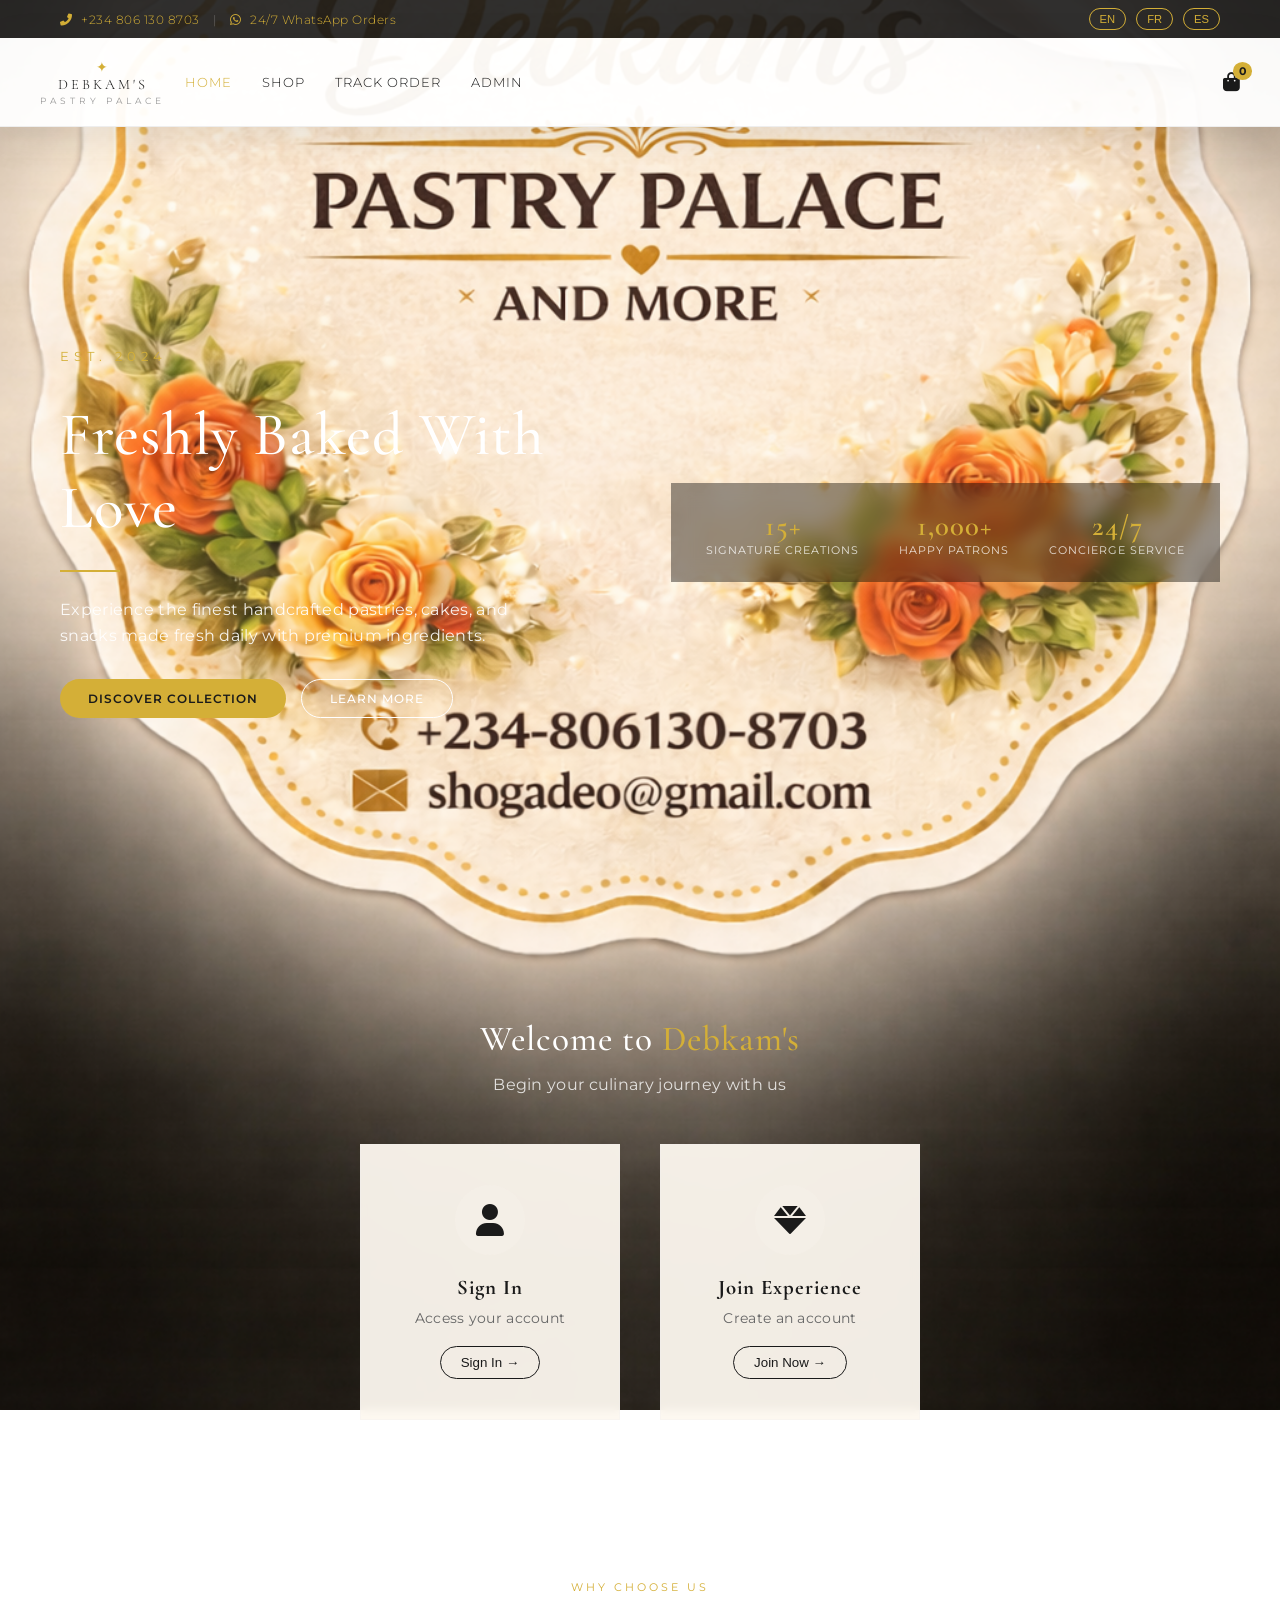
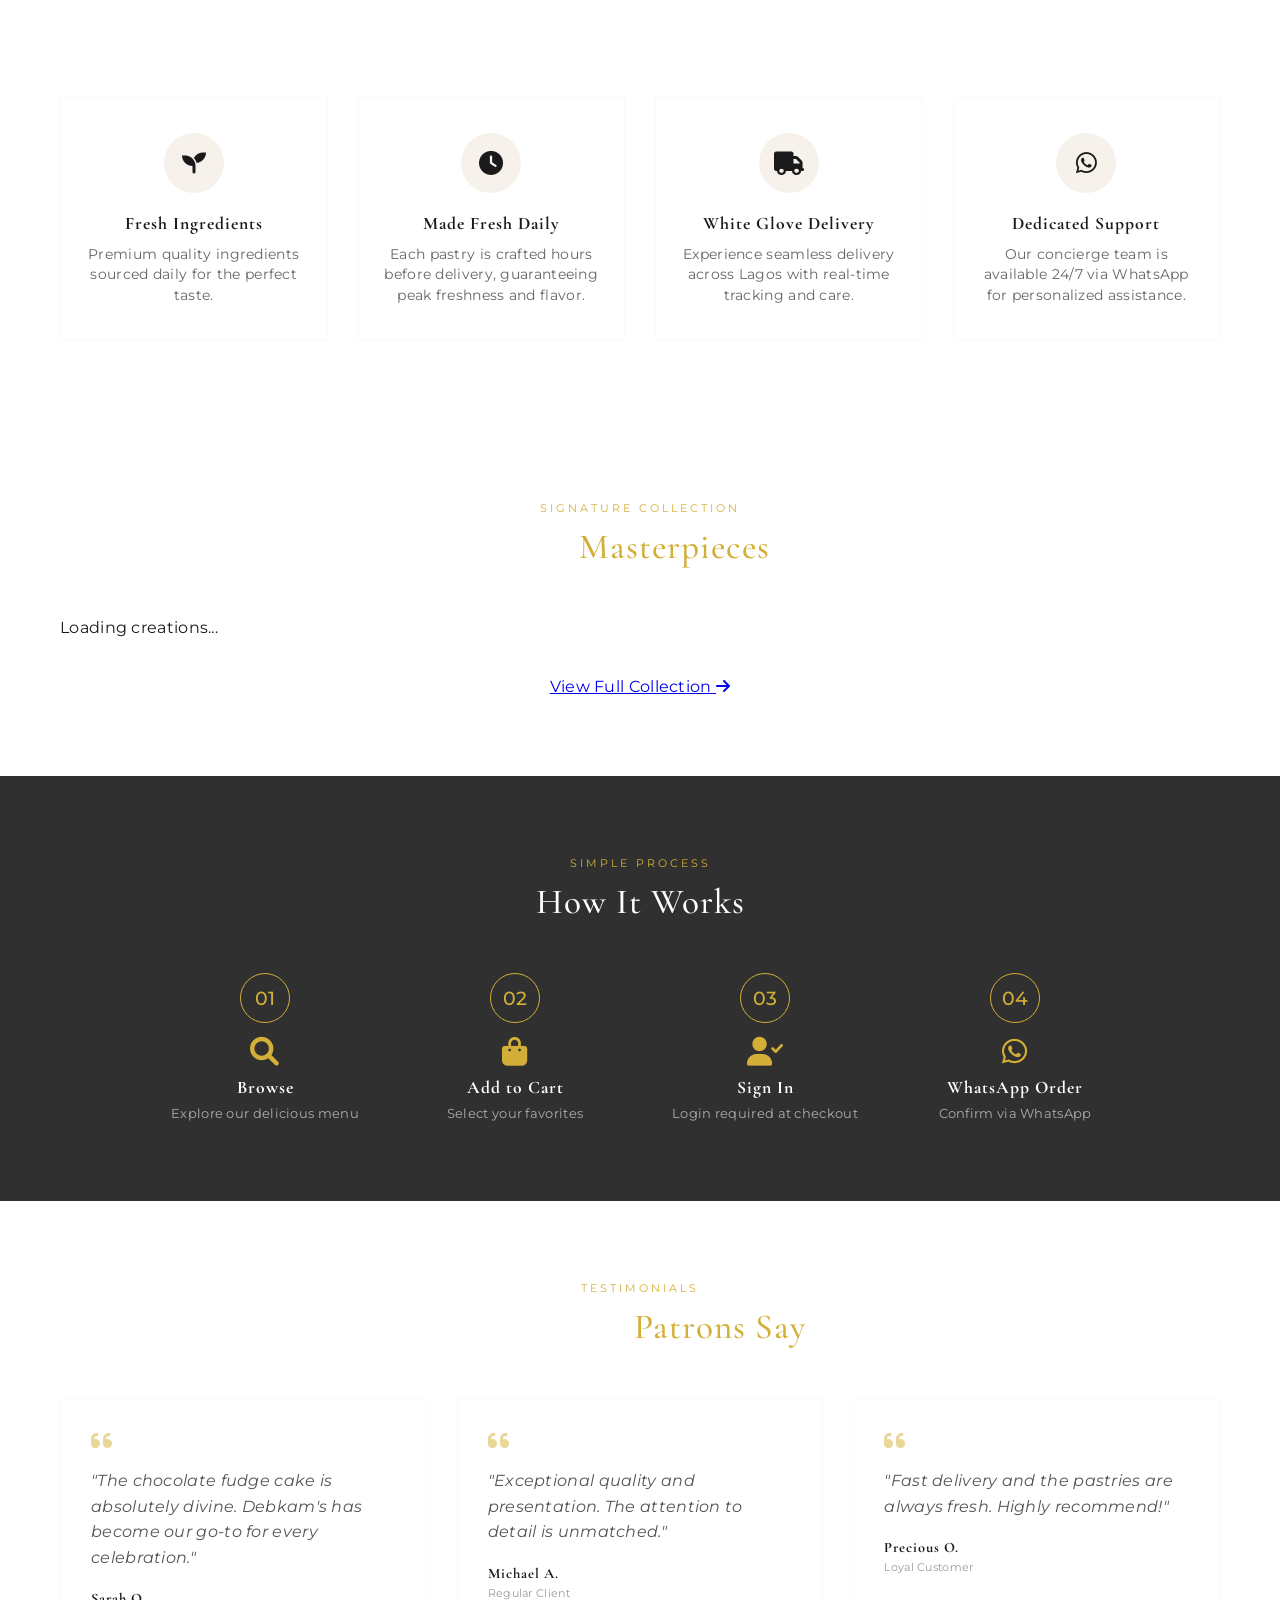
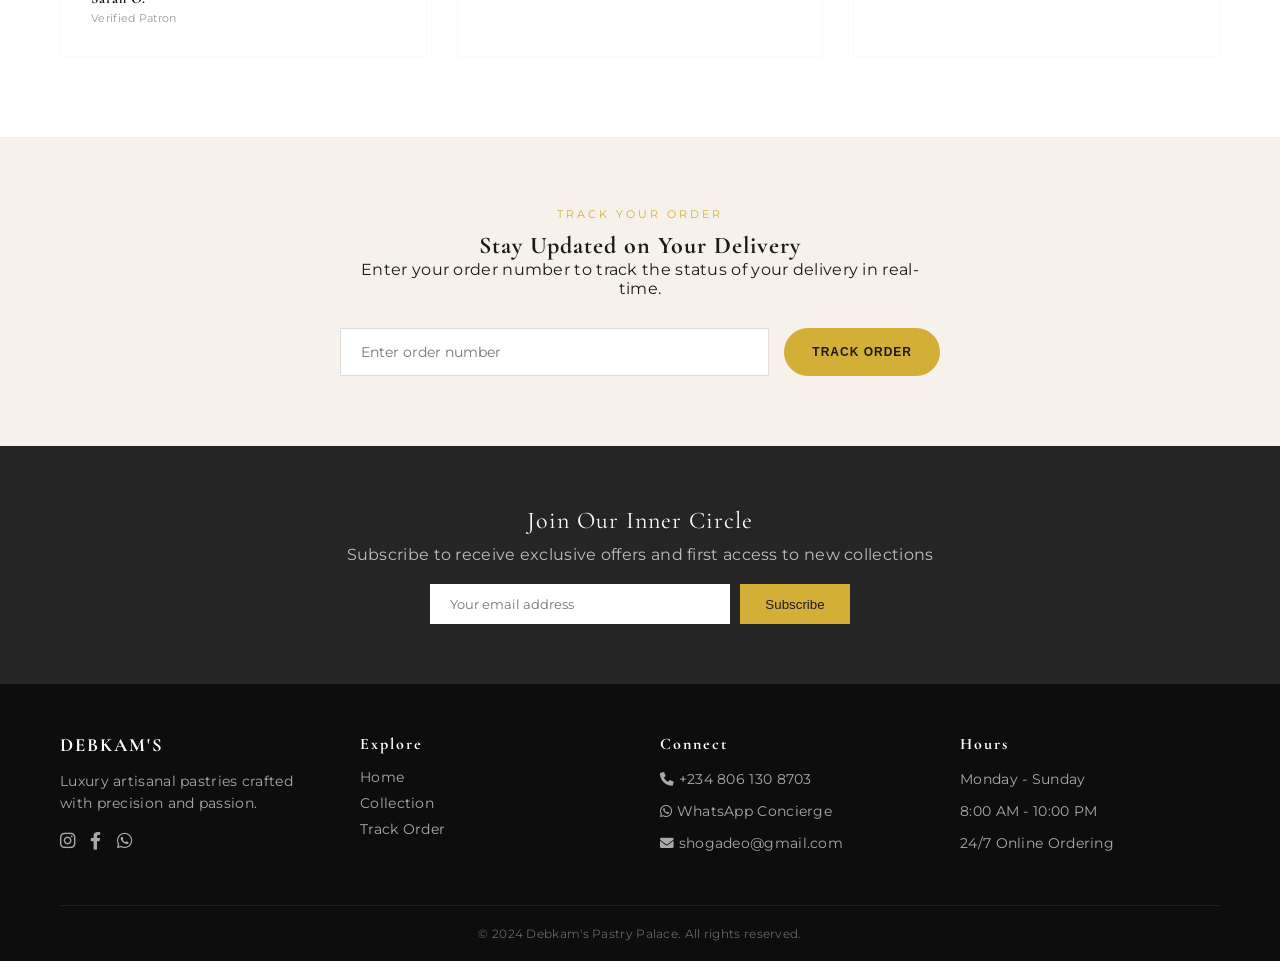
<file: index.html>
<!DOCTYPE html>
<html lang="en">
<head>
    <meta charset="UTF-8">
    <meta name="viewport" content="width=device-width, initial-scale=1.0">
    <title>Order Cakes in Lagos | Debkam's Pastry Palace</title>
    <style>
    body {
        background: url('assets/flyer2.png') no-repeat center center fixed !important;
        background-position: center 20%;
        background-size: cover !important;
    }
    body::before {
        background: rgba(0, 0, 0, 0.7) !important;
    }
</style>
    <meta name="description" content="Order fresh artisanal cakes, birthday cakes, and custom pastries in Lagos. Fast delivery from Debkam's Pastry Palace.">
    <meta name="keywords" content="cakes in Lagos, birthday cakes Lagos, order cakes online Nigeria, custom cakes Lagos">
    <meta name="author" content="Debkam's Pastry Palace">
    <link rel="stylesheet" href="style.css">
    <link href="https://fonts.googleapis.com/css2?family=Cormorant+Garamond:wght@300;400;500;600;700&family=Montserrat:wght@300;400;500;600;700&display=swap" rel="stylesheet">
    <link rel="stylesheet" href="https://cdnjs.cloudflare.com/ajax/libs/font-awesome/6.0.0-beta3/css/all.min.css">
</head>
<body>
    <!-- Top Bar
      -->
    <div class="top-bar">
        <div class="top-bar-content">
            <div class="contact-info">
                <i class="fas fa-phone-alt"></i> <span>+234 806 130 8703</span>
                <span class="divider">|</span>
                <i class="fab fa-whatsapp"></i> <span>24/7 WhatsApp Orders</span>
            </div>
            <div class="language-selector">
                <button onclick="setLanguage('en')" class="lang-btn">EN</button>
                <button onclick="setLanguage('fr')" class="lang-btn">FR</button>
                <button onclick="setLanguage('es')" class="lang-btn">ES</button>
            </div>
        </div>
    </div>

    <!-- Navigation -->
    <nav class="navbar">
        <div class="nav-logo" onclick="location.href='index.html'">
            <span class="logo-icon">✦</span>
            <h2>DEBKAM'S</h2>
            <span class="logo-sub">PASTRY PALACE</span>
        </div>
        <div class="nav-links">
            <a href="index.html" class="active">Home</a>
            <a href="shop.html">Shop</a>
            <a href="track-order.html">Track Order</a>
            <a href="admin.html">Admin</a>
            <button onclick="logout()" class="logout-btn-nav">Logout</button>
        </div>
        <div class="nav-icons">
            <a href="shop.html" class="cart-link">
                <i class="fas fa-shopping-bag"></i>
                <span class="cart-badge" id="navCartCount">0</span>
            </a>
        </div>
    </nav>

    <!-- Hero Section -->
    <section class="hero">
        <div class="hero-background">
            <div class="hero-overlay"></div>
        </div>
        <div class="hero-content">
            <div class="hero-text">
                <span class="gold-text">EST. 2024</span>
                <h1>
                    Order Fresh Cakes in Lagos<br>
                    <span class="gold">Custom & Birthday Cakes</span>
                </h1>
                <div class="hero-divider"></div>
                <p>Experience the pinnacle of pastry artistry. Each creation is meticulously handcrafted using the finest ingredients, delivering an unforgettable taste of luxury.</p>
                <div class="hero-buttons">
                    <a href="shop.html" class="btn-primary">Discover Collection</a>
                    <a href="#features" class="btn-secondary">Learn More</a>
                </div>
            </div>
            <div class="hero-stats">
                <div class="stat">
                    <h3>15+</h3>
                    <p>Signature Creations</p>
                </div>
                <div class="stat">
                    <h3>1,000+</h3>
                    <p>Happy Patrons</p>
                </div>
                <div class="stat">
                    <h3>24/7</h3>
                    <p>Concierge Service</p>
                </div>
            </div>
        </div>
    </section>

    <!-- Auth Cards Section -->
    <section class="auth-section-home">
        <div class="container">
            <h2 class="section-title">Welcome to <span class="gold">Debkam's</span></h2>
            <p class="section-subtitle">Begin your culinary journey with us</p>
            <div class="auth-cards">
                <div class="auth-card" onclick="showSignInModal()">
                    <div class="card-icon">
                        <i class="fas fa-user"></i>
                    </div>
                    <h3>Sign In</h3>
                    <p>Access your account</p>
                    <button class="btn-card">Sign In →</button>
                </div>
                
                <div class="auth-card" onclick="showRegisterModal()">
                    <div class="card-icon">
                        <i class="fas fa-gem"></i>
                    </div>
                    <h3>Join Experience</h3>
                    <p>Create an account</p>
                    <button class="btn-card">Join Now →</button>
                </div>
            </div>
        </div>
    </section>

    <!-- Features Section -->
    <section id="features" class="features">
        <div class="container">
            <div class="features-header">
                <span class="section-tag">Why Choose Us</span>
                <h2 class="section-title">The Debkam's <span class="gold">Difference</span></h2>
            </div>
            <div class="features-grid">
                <div class="feature-card">
                    <div class="feature-icon"><i class="fas fa-seedling"></i></div>
                    <h3>Premium Ingredients</h3>
                    <p>Sourced from the finest producers worldwide, ensuring exceptional quality in every bite.</p>
                </div>
                <div class="feature-card">
                    <div class="feature-icon"><i class="fas fa-clock"></i></div>
                    <h3>Made Fresh Daily</h3>
                    <p>Each pastry is crafted hours before delivery, guaranteeing peak freshness and flavor.</p>
                </div>
                <div class="feature-card">
                    <div class="feature-icon"><i class="fas fa-truck"></i></div>
                    <h3>White Glove Delivery</h3>
                    <p>Experience seamless delivery across Lagos with real-time tracking and care.</p>
                </div>
                <div class="feature-card">
                    <div class="feature-icon"><i class="fab fa-whatsapp"></i></div>
                    <h3>Dedicated Support</h3>
                    <p>Our concierge team is available 24/7 via WhatsApp for personalized assistance.</p>
                </div>
            </div>
        </div>
    </section>

    <!-- Featured Products -->
    <section class="featured-products">
        <div class="container">
            <div class="features-header">
                <span class="section-tag">Signature Collection</span>
                <h2 class="section-title">Our <span class="gold">Masterpieces</span></h2>
            </div>
            <div class="products-preview" id="productsPreview">
                <div class="loading">Loading creations...</div>
            </div>
            <div class="view-all">
                <a href="shop.html" class="btn-primary-outline">View Full Collection <i class="fas fa-arrow-right"></i></a>
            </div>
        </div>
    </section>

    <!-- How It Works -->
    <section class="how-it-works">
        <div class="container">
            <div class="features-header">
                <span class="section-tag gold">Simple Process</span>
                <h2 class="section-title">How It <span class="gold">Works</span></h2>
            </div>
            <div class="steps">
                <div class="step">
                    <div class="step-number">01</div>
                    <i class="fas fa-search"></i>
                    <h3>Browse</h3>
                    <p>Explore our curated collection of artisanal pastries</p>
                </div>
                <div class="step">
                    <div class="step-number">02</div>
                    <i class="fas fa-shopping-bag"></i>
                    <h3>Select</h3>
                    <p>Add your favorites to the cart</p>
                </div>
                <div class="step">
                    <div class="step-number">03</div>
                    <i class="fas fa-user-check"></i>
                    <h3>Account</h3>
                    <p>Sign in for a personalized experience</p>
                </div>
                <div class="step">
                    <div class="step-number">04</div>
                    <i class="fab fa-whatsapp"></i>
                    <h3>Confirm</h3>
                    <p>Receive confirmation via WhatsApp</p>
                </div>
            </div>
        </div>
    </section>

    <!-- Testimonials -->
    <section class="testimonials">
        <div class="container">
            <div class="features-header">
                <span class="section-tag">Testimonials</span>
                <h2 class="section-title">What Our <span class="gold">Patrons Say</span></h2>
            </div>
            <div class="testimonials-grid">
                <div class="testimonial-card">
                    <i class="fas fa-quote-left"></i>
                    <p>"The chocolate fudge cake is absolutely divine. Debkam's has become our go-to for every celebration."</p>
                    <div class="testimonial-author">
                        <h4>Sarah O.</h4>
                        <span>Verified Patron</span>
                    </div>
                </div>
                <div class="testimonial-card">
                    <i class="fas fa-quote-left"></i>
                    <p>"Exceptional quality and presentation. The attention to detail is unmatched."</p>
                    <div class="testimonial-author">
                        <h4>Michael A.</h4>
                        <span>Regular Client</span>
                    </div>
                </div>
                <div class="testimonial-card">
                    <i class="fas fa-quote-left"></i>
                    <p>"Fast delivery and the pastries are always fresh. Highly recommend!"</p>
                    <div class="testimonial-author">
                        <h4>Precious O.</h4>
                        <span>Loyal Customer</span>
                    </div>
                </div>
            </div>
        </div>
    </section>

    <!-- Track Order -->
    <section class="track-section">
        <div class="container">
            <div class="track-content">
                <div class="track-text">
                    <span class="section-tag">Track Your Order</span>
                    <h2>Stay Updated on <span class="gold">Your Delivery</span></h2>
                    <p>Enter your order number to track the status of your delivery in real-time.</p>
                    <div class="track-box">
                        <input type="text" id="trackOrderNumber" placeholder="Enter order number">
                        <button onclick="trackOrder()" class="btn-primary">Track Order</button>
                    </div>
                    <div id="trackResult" class="track-result" style="display:none;"></div>
                </div>
            </div>
        </div>
    </section>

    <!-- Newsletter -->
    <section class="newsletter">
        <div class="container">
            <div class="newsletter-content">
                <h3>Join Our Inner Circle</h3>
                <p>Subscribe to receive exclusive offers and first access to new collections</p>
                <div class="newsletter-form">
                    <input type="email" placeholder="Your email address">
                    <button>Subscribe</button>
                </div>
            </div>
        </div>
    </section>

    <!-- Footer -->
    <footer>
        <div class="container">
            <div class="footer-content">
                <div class="footer-section">
                    <h3>DEBKAM'S</h3>
                    <p>Luxury artisanal pastries crafted with precision and passion.</p>
                    <div class="social-links">
                        <a href="#"><i class="fab fa-instagram"></i></a>
                        <a href="#"><i class="fab fa-facebook-f"></i></a>
                        <a href="https://wa.me/2348061308703"><i class="fab fa-whatsapp"></i></a>
                    </div>
                </div>
                <div class="footer-section">
                    <h4>Explore</h4>
                    <a href="index.html">Home</a>
                    <a href="shop.html">Collection</a>
                    <a href="track-order.html">Track Order</a>
                </div>
                <div class="footer-section">
                    <h4>Connect</h4>
                    <p><i class="fas fa-phone"></i> +234 806 130 8703</p>
                    <p><i class="fab fa-whatsapp"></i> WhatsApp Concierge</p>
                    <p><i class="fas fa-envelope"></i> shogadeo@gmail.com</p>
                </div>
                <div class="footer-section">
                    <h4>Hours</h4>
                    <p>Monday - Sunday</p>
                    <p>8:00 AM - 10:00 PM</p>
                    <p>24/7 Online Ordering</p>
                </div>
            </div>
            <div class="footer-bottom">
                <p>&copy; 2024 Debkam's Pastry Palace. All rights reserved.</p>
            </div>
        </div>
    </footer>

    <!-- Modals -->
    <div class="modal" id="signInModal">
        <div class="modal-content">
            <span class="close-modal" onclick="closeModals()">&times;</span>
            <h3>Welcome Back</h3>
            <input type="email" id="loginEmail" placeholder="Email Address">
            <input type="password" id="loginPassword" placeholder="Password">
            <button onclick="login()" class="btn-gold-full">Sign In</button>
            <p class="modal-footer">Don't have an account? <a href="#" onclick="switchToRegister()">Join Now</a></p>
        </div>
    </div>

    <div class="modal" id="registerModal">
        <div class="modal-content">
            <span class="close-modal" onclick="closeModals()">&times;</span>
            <h3>Create Account</h3>
            <input type="text" id="regName" placeholder="Full Name">
            <input type="email" id="regEmail" placeholder="Email Address">
            <input type="tel" id="regPhone" placeholder="Phone Number">
            <input type="text" id="regAddress" placeholder="Delivery Address">
            <input type="password" id="regPassword" placeholder="Password">
            <button onclick="register()" class="btn-gold-full">Create Account</button>
            <p class="modal-footer">Already have an account? <a href="#" onclick="switchToLogin()">Sign In</a></p>
        </div>
    </div>

    <div class="modal" id="reviewModal">
        <div class="modal-content">
            <span class="close-modal" onclick="closeReviewModal()">&times;</span>
            <h3>Share Your Experience</h3>
            <input type="text" id="reviewName" placeholder="Your Name">
            <textarea id="reviewText" placeholder="Share your experience..." rows="4"></textarea>
            <div class="rating-input">
                <span>Your Rating:</span>
                <div class="stars-input">
                    <i class="far fa-star" data-rating="1" onclick="setRating(1)"></i>
                    <i class="far fa-star" data-rating="2" onclick="setRating(2)"></i>
                    <i class="far fa-star" data-rating="3" onclick="setRating(3)"></i>
                    <i class="far fa-star" data-rating="4" onclick="setRating(4)"></i>
                    <i class="far fa-star" data-rating="5" onclick="setRating(5)"></i>
                </div>
            </div>
            <button onclick="submitReview()" class="btn-gold-full">Submit Review</button>
        </div>
    </div>

    <!-- Checkout Modal -->
    <div class="modal" id="checkoutModal">
        <div class="modal-content">
            <span class="close-modal" onclick="closeCheckoutModal()">&times;</span>
            <h3>Complete Your Order</h3>
            <form onsubmit="submitOrder(event)">
                <input type="text" id="checkoutName" placeholder="Full Name" required>
                <input type="tel" id="checkoutPhone" placeholder="Phone Number" required>
                <textarea id="checkoutAddress" placeholder="Delivery Address"></textarea>
                <select id="deliveryOption" onchange="toggleAddressField()">
                    <option value="pickup">Pickup</option>
                    <option value="delivery">Delivery</option>
                </select>
                <input type="datetime-local" id="pickupTime">
                <div class="preorder-checkbox">
                    <label>
                        <input type="checkbox" id="isPreorder" onchange="togglePreorderFields()">
                        This is a pre-order
                    </label>
                </div>
                <div id="preorderFields" style="display: none;">
                    <input type="date" id="preorderDate" placeholder="Pre-order Date">
                    <input type="time" id="preorderTime" placeholder="Pre-order Time">
                    <textarea id="preorderMessage" placeholder="Special message for pre-order..."></textarea>
                </div>
                <div id="orderSummary"></div>
                <h4>Total: ₦<span id="orderTotal">0</span></h4>
                <button type="submit" class="btn-gold-full">Place Order</button>
            </form>
        </div>
    </div>

   <!-- Floating Checkout Bar - Small Circle -->
<div id="floatingCheckoutBar" style="display: none; position: fixed; bottom: 80px; right: 20px; background: #25D366; width: 50px; height: 50px; border-radius: 50%; z-index: 99999; box-shadow: 0 2px 10px rgba(0,0,0,0.2); cursor: pointer; text-align: center;" onclick="checkoutWithLogin()">
    <i class="fas fa-shopping-bag" style="font-size: 20px; line-height: 50px; color: white;"></i>
    <span id="floatingItemCount" style="position: absolute; top: -5px; right: -5px; background: #ff4444; color: white; font-size: 10px; font-weight: bold; border-radius: 50%; width: 18px; height: 18px; display: flex; align-items: center; justify-content: center;">0</span>
</div>

    <script src="translations.js"></script>
    <script src="script.js"></script>
</body>
</html>
</file>
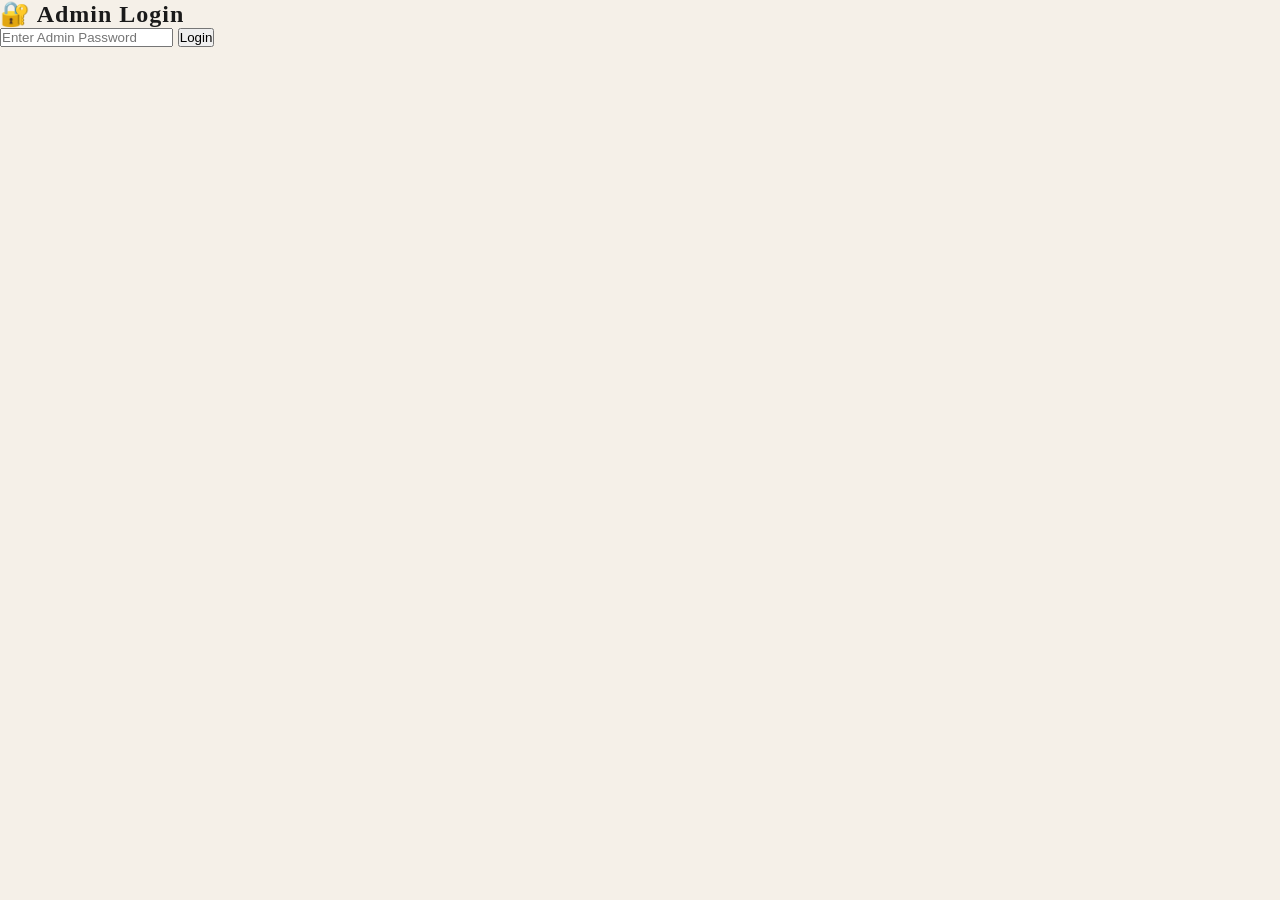
<file: admin.html>
<!DOCTYPE html>
<html lang="en">
<head>
    <meta charset="UTF-8">
    <meta name="viewport" content="width=device-width, initial-scale=1.0">
    <title>Admin - Debkam's Pastry Palace</title>
    <link rel="stylesheet" href="style.css">
    <link href="https://fonts.googleapis.com/css2?family=Inter:wght@300;400;500;600;700&display=swap" rel="stylesheet">
    <link rel="stylesheet" href="https://cdnjs.cloudflare.com/ajax/libs/font-awesome/6.0.0-beta3/css/all.min.css">
    <style>
    body {
        background: #f5f0e8 !important;
        background-image: none !important;
    }
    body::before {
        display: none !important;
    }
    .image-upload-section {
        margin: 15px 0;
    }
    .image-upload-section label {
        display: block;
        margin-bottom: 8px;
        font-weight: 500;
    }
    .upload-btn {
        background: #25D366;
        color: white;
        border: none;
        padding: 12px;
        border-radius: 8px;
        cursor: pointer;
        width: 100%;
        font-size: 14px;
        font-weight: 500;
    }
    .upload-btn:hover {
        background: #128C7E;
    }
    #imagePreview {
        margin: 10px 0;
        text-align: center;
    }
    #previewImg {
        width: 100px;
        height: 100px;
        object-fit: cover;
        border-radius: 8px;
        border: 2px solid #d4af37;
        padding: 3px;
    }
    #uploadStatus {
        font-size: 12px;
        margin-top: 5px;
        text-align: center;
    }
    </style>
</head>
<body>
    <div class="admin-container">
        <div class="admin-login" id="adminLogin">
            <h2>🔐 Admin Login</h2>
            <input type="password" id="adminPassword" placeholder="Enter Admin Password">
            <button id="adminLoginBtn">Login</button>
        </div>

        <div class="admin-dashboard" id="adminDashboard" style="display:none;">
            <header class="admin-header">
                <h1>🍰 Admin Dashboard - Debkam's Pastry Palace</h1>
                <button id="adminLogoutBtn">Logout</button>
            </header>

            <div class="admin-stats">
                <div class="stat-card"><h3>Total Products</h3><p id="totalProducts">0</p></div>
                <div class="stat-card"><h3>Total Orders</h3><p id="totalOrders">0</p></div>
                <div class="stat-card"><h3>Total Customers</h3><p id="totalCustomers">0</p></div>
            </div>

            <!-- RESET BUTTON -->
            <div style="text-align: center; margin: 20px 0;">
                <button onclick="resetAllData()" style="background: #dc3545; color: white; border: none; padding: 12px 25px; border-radius: 8px; cursor: pointer; font-weight: bold; font-size: 16px;">
                    🗑️ RESET ALL DATA
                </button>
            </div>

            <div class="admin-tabs">
                <button class="admin-tab active" data-tab="products">📦 Products</button>
                <button class="admin-tab" data-tab="orders">📋 Orders</button>
                <button class="admin-tab" data-tab="customers">👥 Customers</button>
            </div>

            <div class="admin-tab-content active" id="productsTab">
                <div class="add-product-form">
                    <h3>➕ Add New Product</h3>
                    <input type="text" id="newProductName" placeholder="Product Name">
                    <input type="number" id="newProductPrice" placeholder="Price (₦)">
                    
                    <!-- Image Upload Section with Cloud Upload -->
                    <div class="image-upload-section">
                        <label>📸 Product Image:</label>
                        <input type="file" id="newProductImageFile" accept="image/*" onchange="uploadToImgBB(this)" style="display: none;">
                        <button type="button" class="upload-btn" onclick="document.getElementById('newProductImageFile').click()">
                            <i class="fas fa-cloud-upload-alt"></i> Choose Image from Gallery
                        </button>
                        <div id="imagePreview" style="margin: 10px 0; display: none;">
                            <img id="previewImg" style="width: 100px; height: 100px; object-fit: cover; border-radius: 8px;">
                        </div>
                        <div id="uploadStatus" style="font-size: 12px; margin-top: 5px;"></div>
                        <input type="hidden" id="uploadedImageUrl">
                        <small style="display: block; text-align: center; margin-top: 5px;">Image uploads to cloud - everyone can see it!</small>
                    </div>
                    
                    <textarea id="newProductDesc" placeholder="Description"></textarea>
                    <select id="newProductCategory">
                        <option value="cakes">🎂 Cakes</option>
                        <option value="pastries">🥐 Pastries</option>
                        <option value="savory">🍗 Savory</option>
                        <option value="drinks">🥤 Drinks</option>
                    </select>
                    <button id="addProductBtn">➕ Add Product</button>
                </div>
                <div id="productsListAdmin"></div>
            </div>

            <div class="admin-tab-content" id="ordersTab">
                <div class="orders-filter">
                    <input type="text" id="orderSearch" placeholder="Search by customer...">
                </div>
                <div id="ordersList"></div>
            </div>

            <div class="admin-tab-content" id="customersTab">
                <div id="customersList"></div>
            </div>
        </div>
    </div>

    <script src="admin.js"></script>
</body>
</html>
</file>
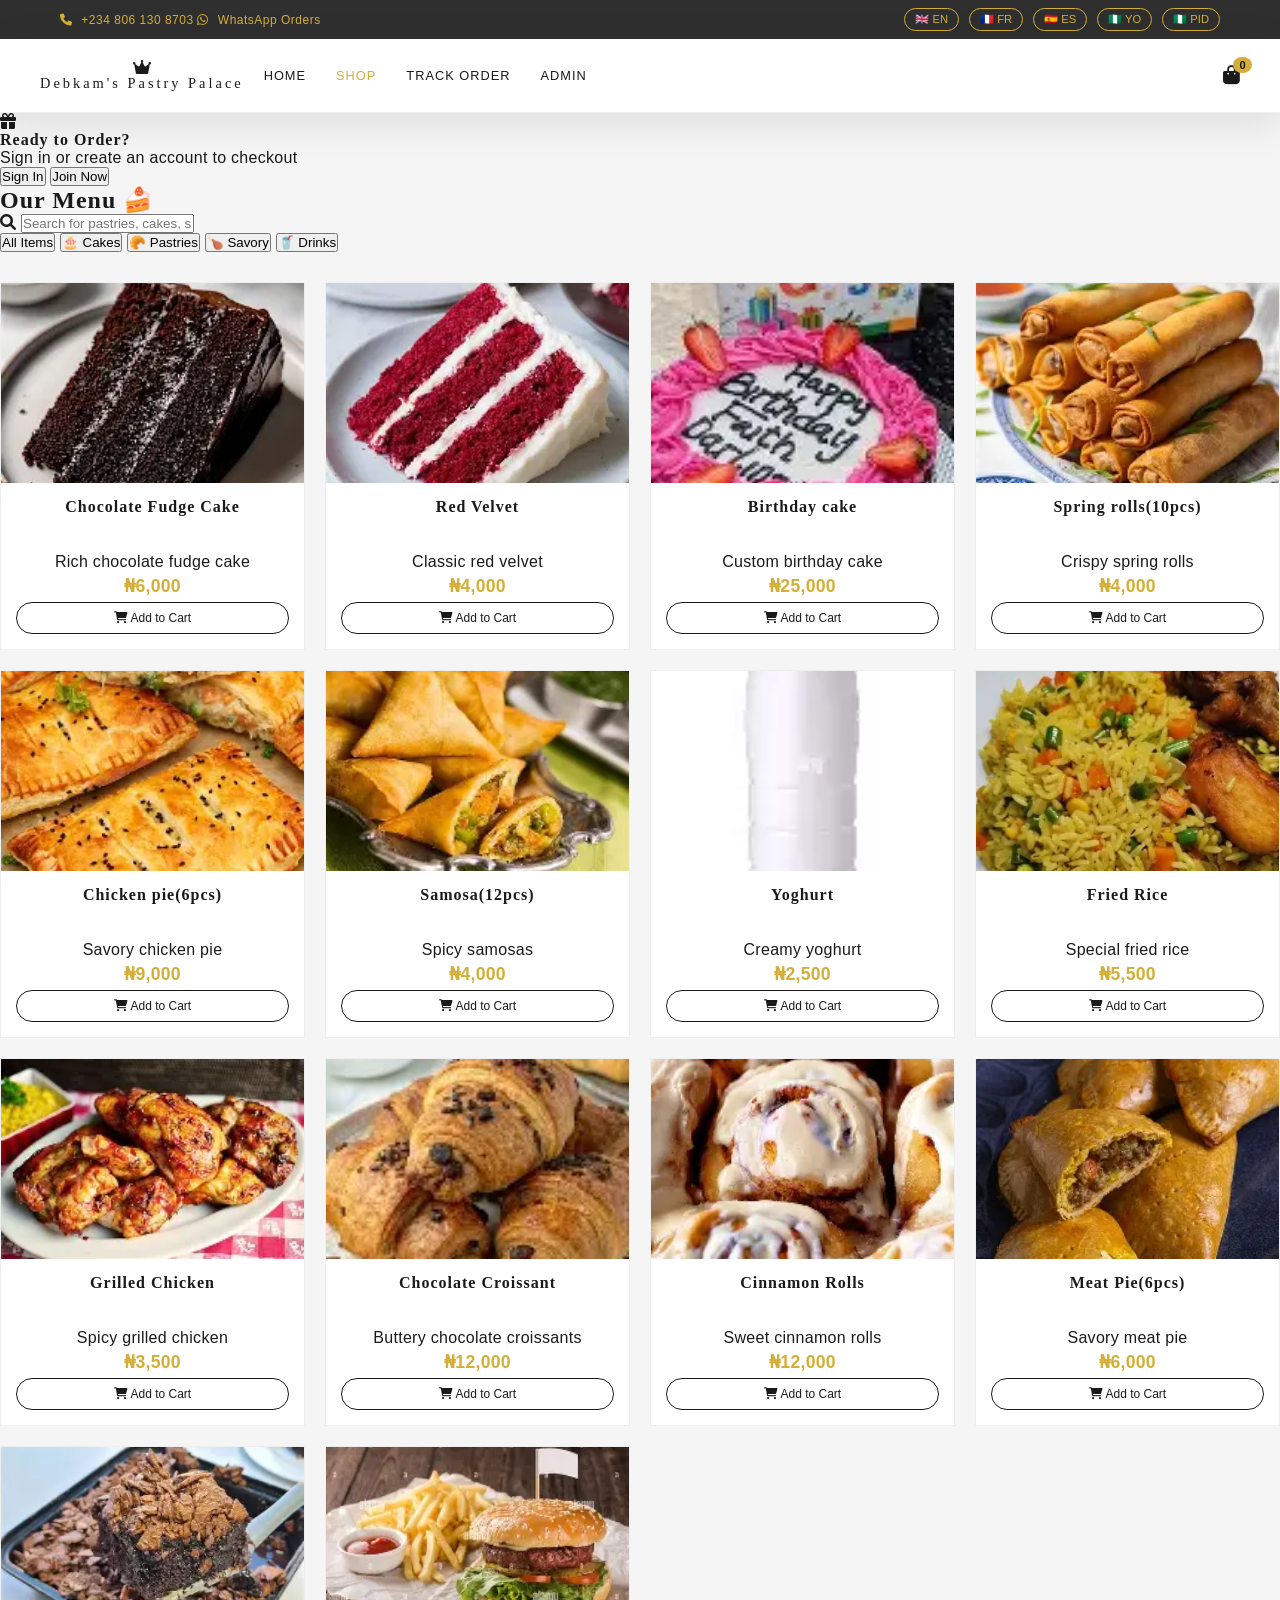
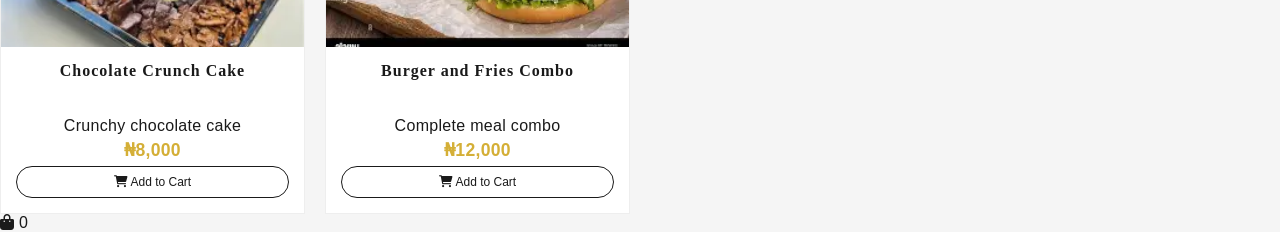
<file: shop.html>
<!DOCTYPE html>
<html lang="en">
<head>
    <meta charset="UTF-8">
    <meta name="viewport" content="width=device-width, initial-scale=1.0">
    <title>Shop - Debkam's Pastry Palace</title>
    <link rel="stylesheet" href="style.css">
    <link href="https://fonts.googleapis.com/css2?family=Playfair+Display:wght@400;500;600;700;800&family=Poppins:wght@300;400;500;600&display=swap" rel="stylesheet">
    <link rel="stylesheet" href="https://cdnjs.cloudflare.com/ajax/libs/font-awesome/6.0.0-beta3/css/all.min.css">
</head>
<body>
    <!-- Top Bar -->
    <div class="top-bar">
        <div class="top-bar-content">
            <div class="contact-info">
                <i class="fas fa-phone"></i> <span>+234 806 130 8703</span>
                <i class="fab fa-whatsapp"></i> <span>WhatsApp Orders</span>
            </div>
            <div class="language-selector">
                <button onclick="setLanguage('en')" class="lang-btn">🇬🇧 EN</button>
                <button onclick="setLanguage('fr')" class="lang-btn">🇫🇷 FR</button>
                <button onclick="setLanguage('es')" class="lang-btn">🇪🇸 ES</button>
                <button onclick="setLanguage('yo')" class="lang-btn">🇳🇬 YO</button>
                <button onclick="setLanguage('pcm')" class="lang-btn">🇳🇬 PID</button>
            </div>
        </div>
    </div>

    <!-- Navigation -->
    <nav class="navbar">
        <div class="nav-logo" onclick="goHome()">
            <i class="fas fa-crown"></i>
            <h2>Debkam's <span>Pastry Palace</span></h2>
        </div>
        <div class="nav-links">
            <a href="index.html">Home</a>
            <a href="shop.html" class="active">Shop</a>
            <a href="track-order.html">Track Order</a>
            <a href="admin.html">Admin</a>
        </div>
        <div class="nav-icons">
            <a href="#" class="cart-link" onclick="toggleCart()">
                <i class="fas fa-shopping-bag"></i>
                <span class="cart-badge" id="cartCount">0</span>
            </a>
            <button onclick="logout()" class="logout-btn" id="logoutBtn" style="display: none;">
                <i class="fas fa-sign-out-alt"></i> Logout
            </button>
        </div>
    </nav>

    <!-- Main Shop Content -->
    <main class="shop-main">
        <!-- Auth Banner - Shows when not logged in -->
        <div class="auth-banner" id="authBanner" style="display: flex;">
            <div class="auth-banner-content">
                <div class="auth-banner-text">
                    <i class="fas fa-gift"></i>
                    <div>
                        <h4>Ready to Order?</h4>
                        <p>Sign in or create an account to checkout</p>
                    </div>
                </div>
                <div class="auth-banner-buttons">
                    <button onclick="showSignInModal()" class="btn-small-gold">Sign In</button>
                    <button onclick="showRegisterModal()" class="btn-small-outline">Join Now</button>
                </div>
            </div>
        </div>

        <!-- Products Header -->
        <div class="products-header">
            <h2>Our Menu 🍰</h2>
            <div class="search-filter">
                <i class="fas fa-search"></i>
                <input type="text" id="searchInput" placeholder="Search for pastries, cakes, snacks...">
            </div>
        </div>

        <!-- Category Filters -->
        <div class="category-filters">
            <button class="category-btn active" onclick="filterCategory('all')">All Items</button>
            <button class="category-btn" onclick="filterCategory('cakes')">🎂 Cakes</button>
            <button class="category-btn" onclick="filterCategory('pastries')">🥐 Pastries</button>
            <button class="category-btn" onclick="filterCategory('savory')">🍗 Savory</button>
            <button class="category-btn" onclick="filterCategory('drinks')">🥤 Drinks</button>
        </div>

        <!-- Products Grid -->
        <div class="products-grid" id="productsGrid">
            <div class="loading-spinner">Loading delicious treats... 🍰</div>
        </div>
    </main>

    <!-- Cart Sidebar -->
    <div class="cart-sidebar" id="cartSidebar">
        <div class="cart-header">
            <h3>Your Cart</h3>
            <button class="close-cart" onclick="toggleCart()">&times;</button>
        </div>
        <div class="cart-items" id="cartItems">
            <p class="empty-cart">Your cart is empty</p>
        </div>
        <div class="cart-footer">
            <div class="cart-total">
                <span>Subtotal:</span>
                <span id="cartTotal">₦0</span>
            </div>
            <button class="checkout-btn" onclick="checkoutWithLogin()">Proceed to Checkout</button>
        </div>
    </div>

    <!-- Cart Overlay -->
    <div class="cart-overlay" id="cartOverlay" onclick="toggleCart()"></div>

    <!-- Floating Cart Button -->
    <div class="cart-floating" id="cartFloating" onclick="toggleCart()">
        <i class="fas fa-shopping-bag"></i>
        <span id="floatingCartCount">0</span>
    </div>

    <!-- Floating Checkout Bar - IMPROVED VISIBLE VERSION -->
    <div id="floatingCheckoutBar" style="display: none; position: fixed; bottom: 20px; left: 0; right: 0; background: #25D366; padding: 15px; z-index: 10000; box-shadow: 0 -2px 10px rgba(0,0,0,0.2); cursor: pointer; text-align: center;" onclick="checkoutWithLogin()">
        <i class="fas fa-shopping-bag" style="font-size: 18px; color: white;"></i>
        <span style="color: white; font-weight: bold; margin-left: 10px;">
            Checkout (<span id="floatingItemCount">0</span> items)
        </span>
        <i class="fas fa-arrow-right" style="color: white; margin-left: 10px;"></i>
    </div>

    <!-- Checkout Modal with Pre-order Section -->
    <div class="modal" id="checkoutModal">
        <div class="modal-content" style="max-height: 85vh; overflow-y: auto;">
            <span class="close-modal" onclick="closeCheckoutModal()">&times;</span>
            <h3>Complete Your Order</h3>
            <form id="checkoutForm" onsubmit="submitOrder(event)">
                <div class="form-group">
                    <label>Full Name</label>
                    <input type="text" id="checkoutName" placeholder="Enter your full name">
                </div>
                <div class="form-group">
                    <label>Phone Number</label>
                    <input type="text" id="checkoutPhone" placeholder="Enter your phone number">
                </div>
                
                <!-- Payment Method -->
                <div class="form-group">
                    <label>Payment Method</label>
                    <select id="paymentMethod" required>
                        <option value="bank">🏦 Bank Transfer (Opay)</option>
                        <option value="card" disabled>💳 Card Payment (Coming Soon)</option>
                    </select>
                    <small style="color: #999; display: block; margin-top: 5px;">* Card payment coming soon! Only Bank Transfer available now.</small>
                </div>

                <!-- Bank Info Box -->
                <div class="bank-info" id="bankInfo">
                    <p><i class="fas fa-university"></i> <strong>🏦 Bank Transfer Details</strong></p>
                    <p><i class="fas fa-building"></i> Bank: Opay</p>
                    <p><i class="fas fa-user"></i> Account Name: <strong>DORIS SHOGADE AMAECHI</strong></p>
                    <p><i class="fas fa-hashtag"></i> Account Number: <strong>8087299383</strong>
                        <button type="button" class="copy-bank-btn" onclick="copyBankDetails()">📋 Copy</button>
                    </p>
                    <small><i class="fas fa-info-circle"></i> Send payment proof via WhatsApp after ordering</small>
                </div>

                <div class="form-group">
                    <label>Delivery Option</label>
                    <select id="deliveryOption" onchange="toggleAddressField()">
                        <option value="pickup">📍 Pickup (Free)</option>
                        <option value="delivery">🚚 Delivery</option>
                    </select>
                </div>
                
                <div class="form-group" id="addressGroup" style="display:none;">
                    <label>Delivery Address</label>
                    <input type="text" id="checkoutAddress" placeholder="Enter your full address">
                </div>
                
                <div class="form-group">
                    <label>Preferred Pickup/Delivery Time</label>
                    <input type="datetime-local" id="pickupTime" required>
                </div>
                
                <div class="order-summary">
                    <h4>Order Summary</h4>
                    <div id="orderSummary"></div>
                    <div class="order-total">
                        <strong>Total: ₦<span id="orderTotal">0</span></strong>
                    </div>
                </div>

                <!-- PRE-ORDER SECTION -->
                <div class="preorder-section" style="margin-top: 20px; padding: 15px; background: #fef9e6; border-radius: 10px; border-left: 3px solid var(--gold);">
                    <div style="display: flex; align-items: center; gap: 10px; margin-bottom: 15px;">
                        <i class="fas fa-calendar-alt" style="color: var(--gold); font-size: 1.2rem;"></i>
                        <label style="font-weight: bold;">
                            <input type="checkbox" id="isPreorder" onchange="togglePreorderFields()"> This is a pre-order (for events/birthdays)
                        </label>
                    </div>
                    
                    <div id="preorderFields" style="display: none;">
                        <div class="form-group">
                            <label>📅 Delivery/Pickup Date:</label>
                            <input type="date" id="preorderDate" min="">
                            <small>Orders require 24-48 hours notice for events</small>
                        </div>
                        
                        <div class="form-group">
                            <label>⏰ Preferred Time:</label>
                            <select id="preorderTime">
                                <option value="10:00">10:00 AM</option>
                                <option value="12:00">12:00 PM</option>
                                <option value="14:00">2:00 PM</option>
                                <option value="16:00">4:00 PM</option>
                                <option value="18:00">6:00 PM</option>
                            </select>
                        </div>
                        
                        <div class="form-group">
                            <label>🎁 Special Instructions (e.g., cake message):</label>
                            <textarea id="preorderMessage" rows="2" placeholder="Write 'Happy Birthday', 'Congratulations', cake design requests, etc."></textarea>
                        </div>
                    </div>
                </div>
                
                <!-- CONFIRM ORDER BUTTON -->
                <button type="submit" class="btn-gold-full" style="margin-top: 20px; width: 100%; background: #25D366; color: white; padding: 15px; font-size: 16px; border: none; border-radius: 10px; cursor: pointer;">
                    <i class="fab fa-whatsapp"></i> Confirm Order via WhatsApp
                </button>
            </form>
        </div>
    </div>

    <!-- Sign In Modal -->
    <div class="modal" id="signInModal">
        <div class="modal-content">
            <span class="close-modal" onclick="closeModals()">&times;</span>
            <h3>Welcome Back!</h3>
            <input type="email" id="loginEmail" placeholder="Email Address">
            <input type="password" id="loginPassword" placeholder="Password">
            <button onclick="login()" class="btn-gold-full">Sign In</button>
            <p class="modal-footer">Don't have an account? <a href="#" onclick="switchToRegister()">Join Now</a></p>
        </div>
    </div>

    <!-- Register Modal -->
    <div class="modal" id="registerModal">
        <div class="modal-content">
            <span class="close-modal" onclick="closeModals()">&times;</span>
            <h3>Join Our Pastry Family</h3>
            <input type="text" id="regName" placeholder="Full Name">
            <input type="email" id="regEmail" placeholder="Email Address">
            <input type="tel" id="regPhone" placeholder="Phone Number">
            <input type="text" id="regAddress" placeholder="Delivery Address">
            <input type="password" id="regPassword" placeholder="Password">
            <button onclick="register()" class="btn-gold-full">Create Account</button>
            <p class="modal-footer">Already have an account? <a href="#" onclick="switchToLogin()">Sign In</a></p>
        </div>
    </div>

    <script src="translations.js"></script>
 <script src="shop-script.js"></script>
</body>
</html>
</file>
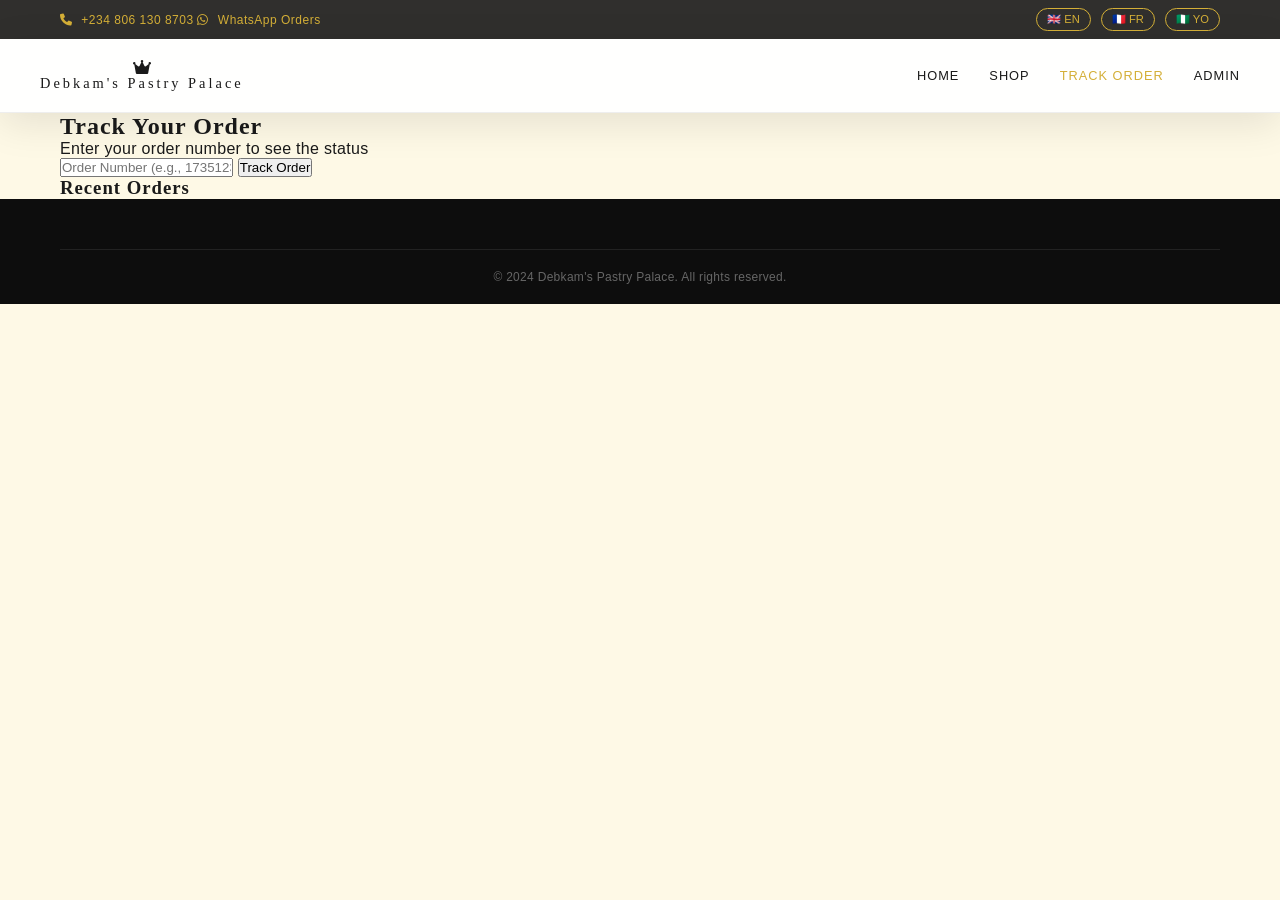
<file: track-order.html>
<!DOCTYPE html>
<html lang="en">
<head>
    <meta charset="UTF-8">
    <meta name="viewport" content="width=device-width, initial-scale=1.0">
    <title>Track Order - Debkam's Pastry Palace</title>
    <link rel="stylesheet" href="style.css">
    <link href="https://fonts.googleapis.com/css2?family=Playfair+Display:wght@400;500;600;700&family=Poppins:wght@300;400;500;600&display=swap" rel="stylesheet">
    <link rel="stylesheet" href="https://cdnjs.cloudflare.com/ajax/libs/font-awesome/6.0.0-beta3/css/all.min.css">
    <style>
    body {
        background: #fef9e6 !important;
        background-image: none !important;
    }
    body::before {
        display: none !important;
    }
</style>
</head>
<body>
    <div class="top-bar">
        <div class="top-bar-content">
            <div class="contact-info">
                <i class="fas fa-phone"></i> <span>+234 806 130 8703</span>
                <i class="fab fa-whatsapp"></i> <span>WhatsApp Orders</span>
            </div>
            <div class="language-selector">
                <button onclick="setLanguage('en')" class="lang-btn">🇬🇧 EN</button>
                <button onclick="setLanguage('fr')" class="lang-btn">🇫🇷 FR</button>
                <button onclick="setLanguage('yo')" class="lang-btn">🇳🇬 YO</button>
            </div>
        </div>
    </div>

    <nav class="navbar">
        <div class="nav-logo" onclick="goHome()">
            <i class="fas fa-crown"></i>
            <h2>Debkam's <span>Pastry Palace</span></h2>
        </div>
        <div class="nav-links">
            <a href="index.html">Home</a>
            <a href="shop.html">Shop</a>
            <a href="track-order.html" class="active">Track Order</a>
            <a href="admin.html">Admin</a>
        </div>
    </nav>

    <section class="track-page">
        <div class="container">
            <h1>Track Your Order</h1>
            <p>Enter your order number to see the status</p>
            <div class="track-input-group">
                <input type="text" id="trackInput" placeholder="Order Number (e.g., 1735123456789)">
                <button onclick="trackOrderPage()" class="btn-gold">Track Order</button>
            </div>
            <div id="trackResultPage" class="track-result-card" style="display:none;"></div>
            <div class="recent-orders" id="recentOrders">
                <h3>Recent Orders</h3>
                <div id="recentOrdersList"></div>
            </div>
        </div>
    </section>

    <footer>
        <div class="container">
            <div class="footer-bottom">
                <p>&copy; 2024 Debkam's Pastry Palace. All rights reserved.</p>
            </div>
        </div>
    </footer>

    <script src="translations.js"></script>
    <script src="script.js"></script>
</body>
</html>
</file>
<file: style.css>
* {
    margin: 0;
    padding: 0;
    box-sizing: border-box;
}

:root {
    --gold: #D4AF37;
    --gold-light: #F3E5A5;
    --gold-dark: #B8960F;
    --brown: #5C3A21;
    --brown-light: #8B5E3C;
    --cream: #FDF8F0;
    --dark: #1a1a1a;
    --white: #FFFFFF;
    --shadow: 0 10px 40px rgba(0,0,0,0.1);
}

body {
    font-family: 'Montserrat', sans-serif;
    background: #f5f5f5;
    color: var(--dark);
    letter-spacing: 0.3px;
    position: relative;
}

h1, h2, h3, h4 {
    font-family: 'Cormorant Garamond', serif;
    letter-spacing: 1px;
}

.container {
    max-width: 1200px;
    margin: 0 auto;
    padding: 0 20px;
}

/* ========== TOP BAR ========== */
.top-bar {
    background: rgba(26, 26, 26, 0.9);
    color: #d4af37;
    padding: 8px 0;
    font-size: 0.75rem;
    font-weight: 300;
    letter-spacing: 0.5px;
}

.top-bar-content {
    max-width: 1200px;
    margin: 0 auto;
    padding: 0 20px;
    display: flex;
    justify-content: space-between;
    align-items: center;
    flex-wrap: wrap;
    gap: 10px;
}

.contact-info i {
    margin-right: 5px;
}

.divider {
    color: rgba(255,255,255,0.3);
    margin: 0 10px;
}

.language-selector {
    display: flex;
    gap: 10px;
}

.lang-btn {
    background: transparent;
    border: 1px solid #d4af37;
    color: #d4af37;
    padding: 4px 10px;
    border-radius: 20px;
    cursor: pointer;
    font-size: 0.7rem;
    transition: all 0.3s;
    font-weight: 500;
}

.lang-btn:hover {
    background: #d4af37;
    color: #1a1a1a;
}

/* ========== NAVIGATION ========== */
.navbar {
    background: rgba(255, 255, 255, 0.95);
    padding: 20px 40px;
    display: flex;
    justify-content: space-between;
    align-items: center;
    box-shadow: var(--shadow);
    position: sticky;
    top: 0;
    z-index: 1000;
    flex-wrap: wrap;
    gap: 20px;
    border-bottom: 1px solid #eee;
}

.nav-logo {
    text-align: center;
    cursor: pointer;
    display: inline-flex;
    flex-direction: column;
    align-items: center;
    justify-content: center;
}

.nav-logo .logo-icon {
    font-size: 0.9rem;
    color: #d4af37;
    display: inline-block;
}

.nav-logo h2 {
    font-size: 0.9rem;
    letter-spacing: 3px;
    font-weight: 300;
    margin: 0;
    color: #1a1a1a;
    font-family: 'Cormorant Garamond', serif;
    display: inline-block;
    white-space: nowrap;
}

.nav-logo .logo-sub {
    font-size: 0.55rem;
    letter-spacing: 4px;
    color: #999;
    margin-top: 2px;
    display: block;
    font-family: 'Montserrat', sans-serif;
    white-space: nowrap;
}

.nav-links {
    display: flex;
    gap: 30px;
    align-items: center;
}

.nav-links a {
    text-decoration: none;
    color: var(--dark);
    font-weight: 300;
    transition: color 0.3s;
    font-size: 0.8rem;
    letter-spacing: 1px;
    text-transform: uppercase;
}

.nav-links a:hover, .nav-links a.active {
    color: #d4af37;
}

.nav-icons {
    display: flex;
    gap: 20px;
    align-items: center;
    margin-left: auto;
}

.cart-link {
    position: relative;
    color: var(--dark);
    font-size: 1.2rem;
    cursor: pointer;
    text-decoration: none;
}

.cart-badge {
    position: absolute;
    top: -8px;
    right: -12px;
    background: #d4af37;
    color: #1a1a1a;
    border-radius: 50%;
    padding: 2px 6px;
    font-size: 0.7rem;
    font-weight: bold;
}

/* ========== LOGOUT BUTTON ========== */
.logout-btn-nav {
    background: transparent;
    border: 1px solid #D4AF37;
    color: #D4AF37;
    padding: 4px 12px;
    border-radius: 20px;
    cursor: pointer;
    font-size: 12px;
    font-family: 'Montserrat', sans-serif;
}

.logout-btn-nav:hover {
    background: #D4AF37;
    color: #1a1a1a;
}

/* ========== HERO SECTION ========== */
.hero {
    position: relative;
    min-height: 90vh;
    display: flex;
    align-items: center;
}

.hero-content {
    position: relative;
    z-index: 2;
    max-width: 1200px;
    margin: 0 auto;
    padding: 60px 20px;
    display: flex;
    justify-content: space-between;
    align-items: center;
    flex-wrap: wrap;
    gap: 50px;
}

.hero-text {
    flex: 1;
}

.hero-text .gold-text {
    font-size: 0.8rem;
    letter-spacing: 5px;
    color: #d4af37;
    text-transform: uppercase;
    display: inline-block;
    margin-bottom: 15px;
}

.hero-text h1 {
    font-size: 3.8rem;
    font-weight: 500;
    line-height: 1.2;
    margin: 20px 0;
    color: white;
}

.hero-text h1 .gold {
    color: #d4af37;
}

.hero-divider {
    width: 60px;
    height: 2px;
    background: #d4af37;
    margin: 25px 0;
}

.hero-text p {
    font-size: 1rem;
    color: rgba(255,255,255,0.9);
    line-height: 1.6;
    max-width: 500px;
    margin-bottom: 30px;
}

.hero-buttons {
    display: flex;
    gap: 15px;
    flex-wrap: wrap;
}

.btn-primary {
    background: #d4af37;
    color: #1a1a1a;
    padding: 12px 28px;
    border-radius: 30px;
    text-decoration: none;
    font-size: 0.75rem;
    font-weight: 600;
    letter-spacing: 1px;
    text-transform: uppercase;
    transition: all 0.3s;
    display: inline-block;
    border: none;
    cursor: pointer;
}

.btn-primary:hover {
    background: white;
    color: #1a1a1a;
}

.btn-secondary {
    background: transparent;
    border: 1px solid white;
    color: white;
    padding: 11px 28px;
    border-radius: 30px;
    text-decoration: none;
    font-size: 0.75rem;
    font-weight: 500;
    letter-spacing: 1px;
    text-transform: uppercase;
    transition: all 0.3s;
    display: inline-block;
}

.btn-secondary:hover {
    background: white;
    color: #1a1a1a;
}

.hero-stats {
    display: flex;
    gap: 40px;
    background: rgba(0,0,0,0.4);
    backdrop-filter: blur(10px);
    padding: 25px 35px;
}

.stat {
    text-align: center;
}

.stat h3 {
    font-size: 1.8rem;
    font-weight: 600;
    color: #d4af37;
}

.stat p {
    font-size: 0.7rem;
    letter-spacing: 1px;
    text-transform: uppercase;
    color: rgba(255,255,255,0.8);
}

/* ========== AUTH CARDS ========== */
.auth-section-home {
    padding: 80px 0;
    background: transparent;
}

.section-tag {
    font-size: 0.7rem;
    letter-spacing: 3px;
    text-transform: uppercase;
    color: #d4af37;
    display: block;
    margin-bottom: 10px;
}

.features-header {
    text-align: center;
    margin-bottom: 50px;
}

.section-title {
    text-align: center;
    font-size: 2.2rem;
    font-weight: 500;
    margin-bottom: 15px;
    color: white;
}

.section-title .gold {
    color: #d4af37;
}

.section-subtitle {
    text-align: center;
    color: rgba(255,255,255,0.8);
    margin-bottom: 50px;
}

.auth-cards {
    display: flex;
    justify-content: center;
    gap: 40px;
    flex-wrap: wrap;
}

.auth-card {
    background: rgba(253, 248, 240, 0.95);
    backdrop-filter: blur(5px);
    padding: 40px 30px;
    border-radius: 0;
    text-align: center;
    width: 260px;
    cursor: pointer;
    transition: all 0.3s;
    border: 1px solid rgba(238, 238, 238, 0.3);
}

.auth-card:hover {
    transform: translateY(-8px);
    box-shadow: 0 20px 40px rgba(0,0,0,0.2);
    border-color: #d4af37;
}

.card-icon {
    width: 70px;
    height: 70px;
    background: rgba(245, 240, 232, 0.9);
    border-radius: 50%;
    display: flex;
    align-items: center;
    justify-content: center;
    margin: 0 auto 20px;
}

.card-icon i {
    font-size: 2rem;
    color: #1a1a1a;
}

.auth-card h3 {
    font-size: 1.3rem;
    margin-bottom: 10px;
}

.auth-card p {
    color: #666;
    font-size: 0.85rem;
    margin-bottom: 20px;
}

.btn-card {
    background: transparent;
    border: 1px solid #1a1a1a;
    color: #1a1a1a;
    padding: 8px 20px;
    border-radius: 30px;
    cursor: pointer;
    font-weight: 500;
    transition: all 0.3s;
}

.btn-card:hover {
    background: #1a1a1a;
    color: white;
}

/* ========== FEATURES ========== */
.features {
    padding: 80px 0;
    background: transparent;
}

.features-grid {
    display: grid;
    grid-template-columns: repeat(auto-fit, minmax(250px, 1fr));
    gap: 30px;
    margin-top: 20px;
}

.feature-card {
    text-align: center;
    padding: 35px 25px;
    background: rgba(255, 255, 255, 0.95);
    backdrop-filter: blur(5px);
    border: 1px solid rgba(238, 238, 238, 0.3);
    transition: all 0.3s;
}

.feature-card:hover {
    transform: translateY(-5px);
    box-shadow: var(--shadow);
}

.feature-icon {
    width: 60px;
    height: 60px;
    background: rgba(245, 240, 232, 0.9);
    border-radius: 50%;
    display: flex;
    align-items: center;
    justify-content: center;
    margin: 0 auto 20px;
}

.feature-icon i {
    font-size: 1.5rem;
    color: #1a1a1a;
}

.feature-card h3 {
    margin-bottom: 10px;
    font-size: 1.1rem;
}

.feature-card p {
    color: #666;
    font-size: 0.85rem;
    line-height: 1.5;
}

/* ========== FEATURED PRODUCTS ========== */
.featured-products {
    padding: 80px 0;
    background: transparent;
}

.products-preview {
    display: grid;
    grid-template-columns: repeat(4, 1fr);
    gap: 20px;
    margin: 40px 0;
}

.products-grid {
    display: grid;
    grid-template-columns: repeat(4, 1fr);
    gap: 20px;
    margin-top: 30px;
}

.preview-card {
    background: rgba(253, 248, 240, 0.95);
    backdrop-filter: blur(5px);
    border-radius: 0;
    overflow: hidden;
    text-align: center;
    transition: all 0.3s;
    border: 1px solid rgba(238, 238, 238, 0.3);
    display: flex;
    flex-direction: column;
    height: 100%;
}

.product-card {
    background: white;
    border-radius: 0;
    overflow: hidden;
    text-align: center;
    transition: all 0.3s;
    border: 1px solid #eee;
    display: flex;
    flex-direction: column;
    height: 100%;
}

.preview-card:hover, .product-card:hover {
    transform: translateY(-5px);
    box-shadow: 0 10px 25px rgba(0,0,0,0.1);
}

.preview-card img, .product-card img {
    width: 100%;
    height: 200px;
    object-fit: cover;
}

.preview-card h4, .product-card h3 {
    font-size: 1rem;
    margin: 15px 15px 5px;
    min-height: 50px;
}

.preview-card .price, .product-card .product-price {
    font-size: 1.1rem;
    font-weight: bold;
    color: #d4af37;
    margin: 5px 0;
}

.btn-small, .add-to-cart {
    margin-top: auto;
    width: calc(100% - 30px);
    margin-left: auto;
    margin-right: auto;
    margin-bottom: 15px;
    display: inline-block;
    background: transparent;
    border: 1px solid #1a1a1a;
    color: #1a1a1a;
    padding: 8px 20px;
    border-radius: 30px;
    font-size: 0.75rem;
    font-weight: 500;
    transition: all 0.3s;
    cursor: pointer;
}

.btn-small:hover, .add-to-cart:hover {
    background: #1a1a1a;
    color: white;
}

.view-all {
    text-align: center;
    margin-top: 20px;
}

/* ========== HOW IT WORKS ========== */
.how-it-works {
    background: rgba(26, 26, 26, 0.9);
    color: white;
    padding: 80px 0;
}

.how-it-works .section-tag {
    color: #d4af37;
}

.how-it-works .section-title {
    color: white;
}

.steps {
    display: flex;
    justify-content: center;
    flex-wrap: wrap;
    gap: 50px;
    margin-top: 50px;
}

.step {
    text-align: center;
    width: 200px;
}

.step-number {
    width: 50px;
    height: 50px;
    background: transparent;
    border: 1px solid #d4af37;
    color: #d4af37;
    border-radius: 50%;
    display: flex;
    align-items: center;
    justify-content: center;
    font-size: 1.2rem;
    font-weight: 500;
    margin: 0 auto 15px;
}

.step i {
    font-size: 1.8rem;
    color: #d4af37;
    margin-bottom: 10px;
}

.step h3 {
    margin-bottom: 8px;
    font-size: 1.1rem;
    color: white;
}

.step p {
    opacity: 0.6;
    font-size: 0.8rem;
}

/* ========== TESTIMONIALS ========== */
.testimonials {
    padding: 80px 0;
    background: transparent;
}

.testimonials-grid {
    display: grid;
    grid-template-columns: repeat(auto-fit, minmax(300px, 1fr));
    gap: 30px;
    margin-top: 40px;
}

.testimonial-card {
    background: rgba(255, 255, 255, 0.95);
    backdrop-filter: blur(5px);
    padding: 30px;
    border: 1px solid rgba(238, 238, 238, 0.3);
}

.testimonial-card i {
    color: #d4af37;
    font-size: 1.5rem;
    margin-bottom: 15px;
    opacity: 0.5;
}

.testimonial-card p {
    font-style: italic;
    color: #555;
    line-height: 1.6;
    margin-bottom: 20px;
}

.testimonial-author h4 {
    font-size: 0.9rem;
}

.testimonial-author span {
    font-size: 0.7rem;
    color: #999;
}

/* ========== TRACK SECTION ========== */
.track-section {
    padding: 70px 0;
    background: rgba(245, 240, 232, 0.9);
}

.track-content {
    text-align: center;
    max-width: 600px;
    margin: 0 auto;
}

.track-box {
    display: flex;
    gap: 15px;
    margin-top: 30px;
}

.track-box input {
    flex: 1;
    padding: 14px 20px;
    border: 1px solid #ddd;
    background: white;
    font-family: 'Montserrat', sans-serif;
    font-size: 0.9rem;
}

.track-result {
    margin-top: 20px;
    padding: 20px;
    background: white;
    text-align: center;
}

/* ========== NEWSLETTER ========== */
.newsletter {
    padding: 60px 0;
    background: rgba(26, 26, 26, 0.95);
    color: white;
    text-align: center;
}

.newsletter-content h3 {
    font-size: 1.5rem;
    font-weight: 400;
    margin-bottom: 10px;
}

.newsletter-content p {
    opacity: 0.7;
    margin-bottom: 20px;
}

.newsletter-form {
    display: flex;
    justify-content: center;
    gap: 10px;
    margin-top: 10px;
    flex-wrap: wrap;
}

.newsletter-form input {
    padding: 12px 20px;
    border: none;
    width: 300px;
    font-family: 'Montserrat', sans-serif;
}

.newsletter-form button {
    background: #d4af37;
    color: #1a1a1a;
    border: none;
    padding: 12px 25px;
    cursor: pointer;
    font-weight: 500;
    transition: all 0.3s;
}

.newsletter-form button:hover {
    background: #b8960f;
}

/* ========== FOOTER ========== */
footer {
    background: #0d0d0d;
    color: white;
    padding: 50px 0 20px;
}

.footer-content {
    display: grid;
    grid-template-columns: repeat(auto-fit, minmax(200px, 1fr));
    gap: 40px;
    margin-bottom: 40px;
}

.footer-section h3, .footer-section h4 {
    font-family: 'Cormorant Garamond', serif;
    letter-spacing: 2px;
    margin-bottom: 15px;
}

.footer-section p {
    color: #aaa;
    font-size: 0.85rem;
    line-height: 1.6;
    margin-bottom: 10px;
}

.footer-section a {
    color: #aaa;
    text-decoration: none;
    display: block;
    margin-bottom: 10px;
    font-size: 0.85rem;
    transition: color 0.3s;
}

.footer-section a:hover {
    color: #d4af37;
}

.social-links {
    display: flex;
    gap: 15px;
    margin-top: 15px;
}

.social-links a {
    font-size: 1.1rem;
    display: inline-block;
}

.footer-bottom {
    text-align: center;
    padding-top: 20px;
    border-top: 1px solid #222;
    font-size: 0.75rem;
    color: #666;
}

/* ========== FLOATING CHECKOUT - SMALL CIRCULAR BUTTON ========== */
#floatingCheckoutBar {
    display: none;
    position: fixed;
    bottom: 80px;
    right: 20px;
    background: #25D366;
    width: 50px;
    height: 50px;
    border-radius: 50%;
    z-index: 99999;
    box-shadow: 0 2px 10px rgba(0,0,0,0.2);
    cursor: pointer;
    text-align: center;
}

#floatingCheckoutBar i {
    font-size: 20px;
    line-height: 50px;
    color: white;
}

#floatingItemCount {
    position: absolute;
    top: -5px;
    right: -5px;
    background: #ff4444;
    color: white;
    font-size: 10px;
    font-weight: bold;
    border-radius: 50%;
    width: 18px;
    height: 18px;
    display: flex;
    align-items: center;
    justify-content: center;
}

/* ========== MODALS ========== */
.modal {
    display: none;
    position: fixed;
    top: 0;
    left: 0;
    width: 100%;
    height: 100%;
    background: rgba(0,0,0,0.5);
    z-index: 2000;
    justify-content: center;
    align-items: center;
}

.modal.open {
    display: flex;
}

.modal-content {
    background: white;
    padding: 35px;
    width: 90%;
    max-width: 450px;
    position: relative;
    max-height: 85vh;
    overflow-y: auto;
}

.close-modal {
    position: absolute;
    top: 15px;
    right: 20px;
    font-size: 1.3rem;
    cursor: pointer;
}

.modal-content input, .modal-content textarea, .modal-content select {
    width: 100%;
    padding: 12px;
    margin-bottom: 15px;
    border: 1px solid #ddd;
    font-family: 'Montserrat', sans-serif;
}

.btn-gold-full {
    width: 100%;
    background: #d4af37;
    color: #1a1a1a;
    border: none;
    padding: 12px;
    font-weight: 500;
    cursor: pointer;
    transition: all 0.3s;
}

.btn-gold-full:hover {
    background: #b8960f;
}

/* ========== BANK INFO ========== */
.bank-info {
    background: linear-gradient(135deg, #fef9e6, #fff8e8);
    padding: 20px;
    margin: 15px 0;
    border-left: 3px solid #d4af37;
    border-radius: 8px;
}

.bank-info p {
    margin: 8px 0;
    font-size: 0.9rem;
    display: flex;
    align-items: center;
    gap: 10px;
    flex-wrap: wrap;
}

.copy-bank-btn {
    background: #d4af37;
    border: none;
    padding: 4px 12px;
    border-radius: 20px;
    cursor: pointer;
    font-size: 0.7rem;
    transition: all 0.3s;
}

.copy-bank-btn:hover {
    background: #b8960f;
}

/* ========== CART SIDEBAR ========== */
.cart-sidebar {
    position: fixed;
    right: -400px;
    top: 0;
    width: 380px;
    height: 100%;
    background: white;
    box-shadow: -2px 0 10px rgba(0,0,0,0.1);
    transition: right 0.3s;
    z-index: 1001;
    display: flex;
    flex-direction: column;
}

.cart-sidebar.open {
    right: 0;
}

.cart-header {
    background: #1a1a1a;
    color: white;
    padding: 15px;
    display: flex;
    justify-content: space-between;
}

.cart-items {
    flex: 1;
    overflow-y: auto;
    padding: 15px;
}

.cart-footer {
    padding: 15px;
    border-top: 1px solid #eee;
}

.cart-total {
    display: flex;
    justify-content: space-between;
    margin-bottom: 15px;
    font-weight: 500;
}

.checkout-btn {
    width: 100%;
    background: #d4af37;
    color: #1a1a1a;
    border: none;
    padding: 12px;
    cursor: pointer;
    font-weight: 500;
    border-radius: 8px;
}

/* ========== RESPONSIVE ========== */
@media (max-width: 768px) {
    .hero-text h1 {
        font-size: 2.2rem;
    }
    
    .hero-content {
        flex-direction: column;
        text-align: center;
    }
    
    .hero-divider {
        margin: 20px auto;
    }
    
    .hero-text p {
        margin-left: auto;
        margin-right: auto;
    }
    
    .hero-buttons {
        justify-content: center;
    }
    
    .hero-stats {
        flex-direction: column;
        gap: 15px;
        width: 100%;
    }
    
    .navbar {
        padding: 15px 20px;
        flex-direction: column;
    }
    
    .nav-logo {
        flex-direction: row;
        gap: 5px;
        flex-wrap: wrap;
    }
    
    .nav-links {
        order: 3;
        width: 100%;
        justify-content: center;
        flex-wrap: wrap;
        gap: 15px;
    }
    
    .nav-icons {
        order: 2;
    }
    
    .section-title {
        font-size: 1.6rem;
    }
    
    .auth-cards {
        gap: 15px;
    }
    
    .auth-card {
        width: 100%;
        max-width: 280px;
    }
    
    .products-preview {
        grid-template-columns: repeat(2, 1fr);
        gap: 12px;
    }
    
    .products-grid {
        grid-template-columns: repeat(2, 1fr);
        gap: 12px;
    }
    
    .preview-card img, .product-card img {
        height: 120px;
    }
    
    .cart-sidebar {
        width: 100%;
    }
    
    .track-box {
        flex-direction: column;
    }
    
    #floatingCheckoutBar {
        bottom: 20px;
        right: 15px;
        width: 45px;
        height: 45px;
    }
    
    #floatingCheckoutBar i {
        font-size: 18px;
        line-height: 45px;
    }
}

@media (max-width: 480px) {
    .products-preview {
        grid-template-columns: repeat(1, 1fr);
        gap: 15px;
    }
    
    .products-grid {
        grid-template-columns: repeat(1, 1fr);
        gap: 15px;
    }
    
    .preview-card h4, .product-card h3 {
        font-size: 0.9rem;
    }
    
    .btn-small, .add-to-cart {
        padding: 6px 15px;
        font-size: 0.7rem;
    }
    
    .logout-btn-nav span {
        display: none;
    }
    
    .logout-btn-nav {
        padding: 6px 10px;
    }
    
    #floatingCheckoutBar {
        width: 40px;
        height: 40px;
        bottom: 15px;
        right: 15px;
    }
    
    #floatingCheckoutBar i {
        font-size: 16px;
        line-height: 40px;
    }
}

img {
    max-width: 100%;
    height: auto;
}
</file>
